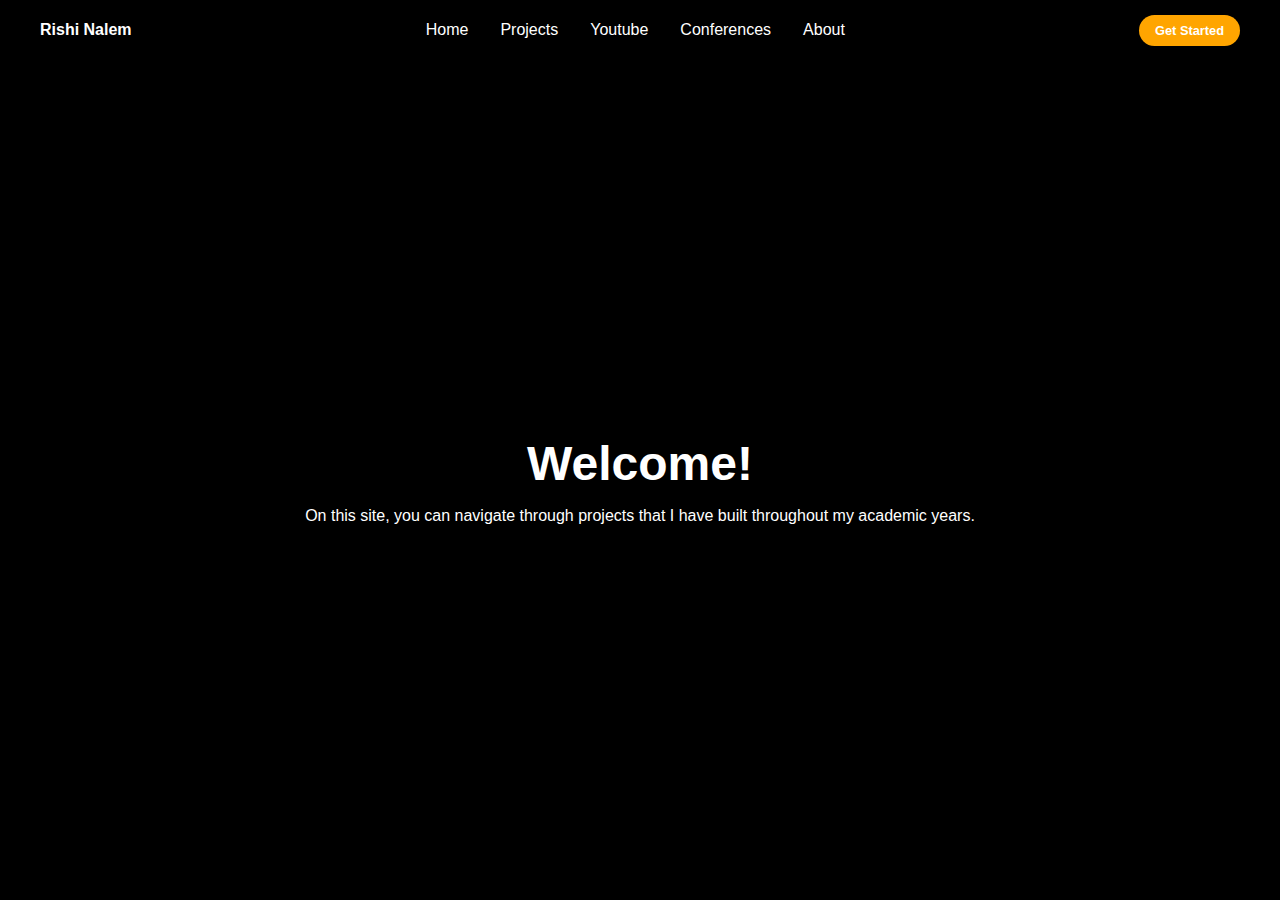
<file: index.html>
<!DOCTYPE html>
<html lang = "en">
    <head>
        <script async src="https://pagead2.googlesyndication.com/pagead/js/adsbygoogle.js?client=ca-pub-5520971020181605"
     crossorigin="anonymous"></script>
        <meta charset="UTF-8"/>
        <meta http-equiv="X-UIA-Compatible" content="IE=edge" />
        <meta name="viewport" content="width=device-width, initial-scale=1.0" />
        <link 
            rel="stylesheet" href="https://cdnjs.cloudflare.com/ajax/libs/font-awesome/6.4.0/css/all.min.css" integrity="sha512-iecdLmaskl7CVkqkXNQ/ZH/XLlvWZOJyj7Yy7tcenmpD1ypASozpmT/E0iPtmFIB46ZmdtAc9eNBvH0H/ZpiBw==" crossorigin="anonymous" referrerpolicy="no-referrer" 
            />
        <link rel="stylesheet" href="style.css" />
        <title>Rishi Nalem</title>
    </head>
    <body>
        <header>
            <div class='navbar'>
                <div class='logo'><a href="index.html">Rishi Nalem</a></div>
                <ul class="links">
                    <li><a href='index.html'>Home</a></li>
                    <li><a href='projects.html'>Projects</a></li>
                    <li><a href='youtube.html'>Youtube</a></li>
                    <li><a href='conferences.html'>Conferences</a></li>
                    <li><a href='about.html'>About</a></li>
                </ul>
                <a href="projects.html" class="action_btn">Get Started</a>
            </div>
        </header>

        <main>
            <section id="hero">
                <h1>Welcome!</h1>
                <p>
                    On this site, you can navigate through projects that I have built throughout my academic years.<br />
                </p>
            </section>
        </main>

        <script>
            const toggleBtn = document.querySelector('.toggle_btn')
            const toggleBtnIcon = document.querySelector('.toggle_btn i')
            const dropDownMenu = document.querySelector('.dropdown_menu')

            toggleBtn.onclick = function () {
                dropDownMenu.classList.toggle('open')
                const isOpen = dropDownMenu.classList.contains('open')

                toggleBtnIcon.classList = isOpen 
                    ? "fa-solid fa-xmark"
                    : "fa-solid fa-bars"
            }
        </script>
    </body>
</html>
</file>
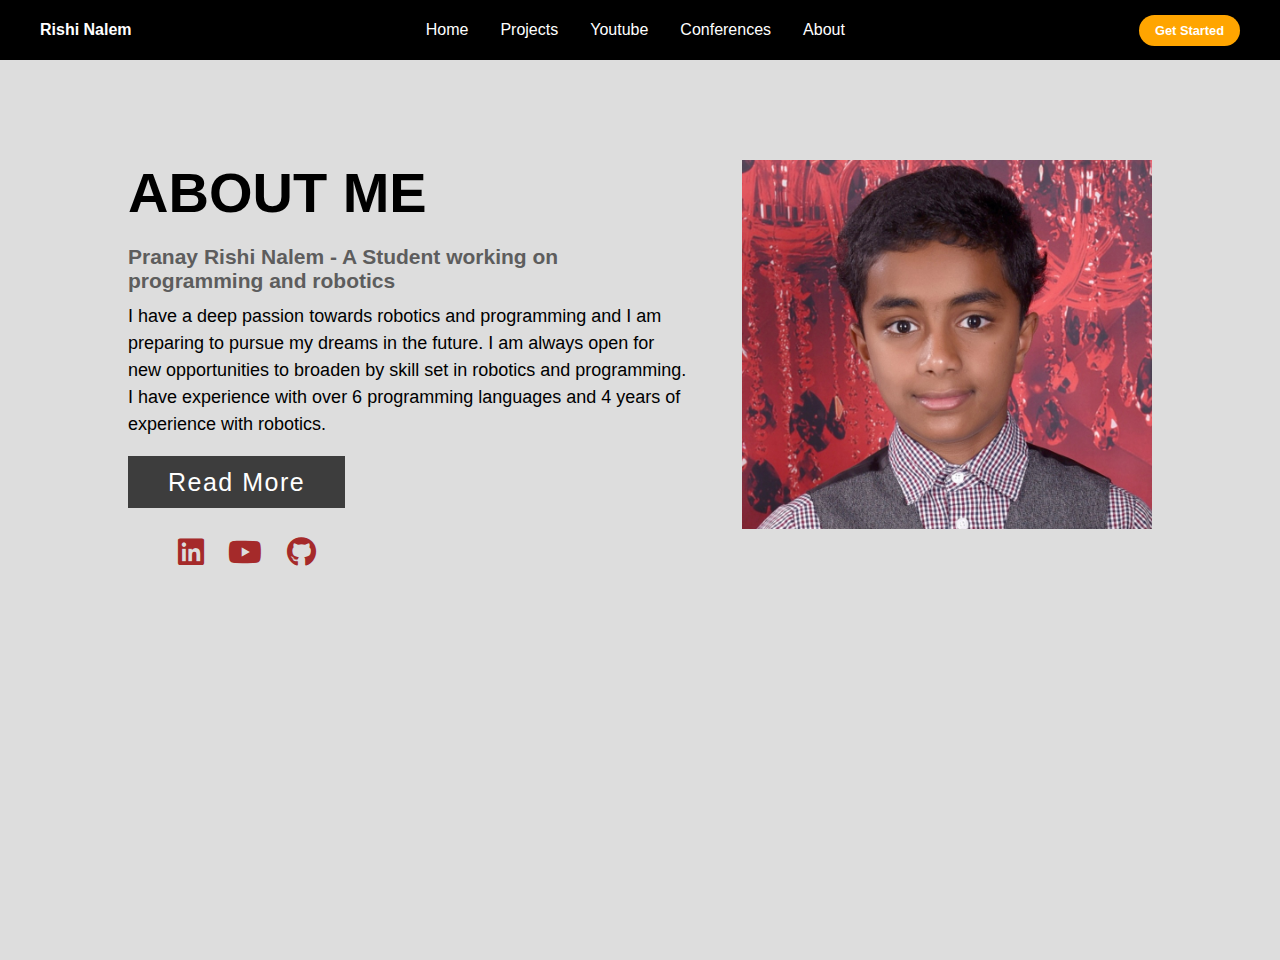
<file: about.html>
<!DOCTYPE html>
<html>
<head>
    <title>About Us Section</title>
    <script async src="https://pagead2.googlesyndication.com/pagead/js/adsbygoogle.js?client=ca-pub-5520971020181605"
     crossorigin="anonymous"></script>
    <meta charset="utf-8">
    <meta name="viewport" content="width=device-width, initial-scale=1.0">
    <link rel="stylesheet" href="https://use.fontawesome.com/releases/v5.15.4/css/all.css">
    <link rel="stylesheet" type="text/css" href="style.css">
</head>
<body>
    <header>
        <div class='navbar'>
            <div class='logo'><a href="index.html">Rishi Nalem</a></div>
            <ul class="links">
                <li><a href='index.html'>Home</a></li>
                <li><a href='projects.html'>Projects</a></li>
                <li><a href='youtube.html'>Youtube</a></li>
                <li><a href='conferences.html'>Conferences</a></li>
                <li><a href='about.html'>About</a></li>
            </ul>
            <a href="projects.html" class="action_btn">Get Started</a>
    </header>
    <div class="section">
        <div class="container">
            <div class="content-section">
                <div class="title">
                    <h1>About Me</h1>
                </div>
                <div class="content">
                    <h3>Pranay Rishi Nalem - A Student working on programming and robotics</h3>
                    <p>I have a deep passion towards robotics and programming and I am preparing to pursue my dreams in the future. I am always open for new opportunities to broaden by skill set in robotics and programming.
                        I have experience with over 6 programming languages and 4 years of experience with robotics.</p>
                    <div class="button">
                        <a href="projects.html">Read More</a>
                    </div>
                </div>
                <div class="social">
                    <a href="https://www.linkedin.com/in/rishi-nalem-8161b7244/"><i class="fab fa-linkedin"></i></a>
                    <a href="https://www.youtube.com/@programmingwithpranay"><i class="fab fa-youtube"></i></a>
                    <a href="https://github.com/pranayrishi"><i class="fab fa-github"></i></a>
                </div>
            </div>
            <div class="image-section">
                <img src="images/Rishi_Image.jpg">
            </div>
        </div>
    </div>
</body>
</html>
</file>
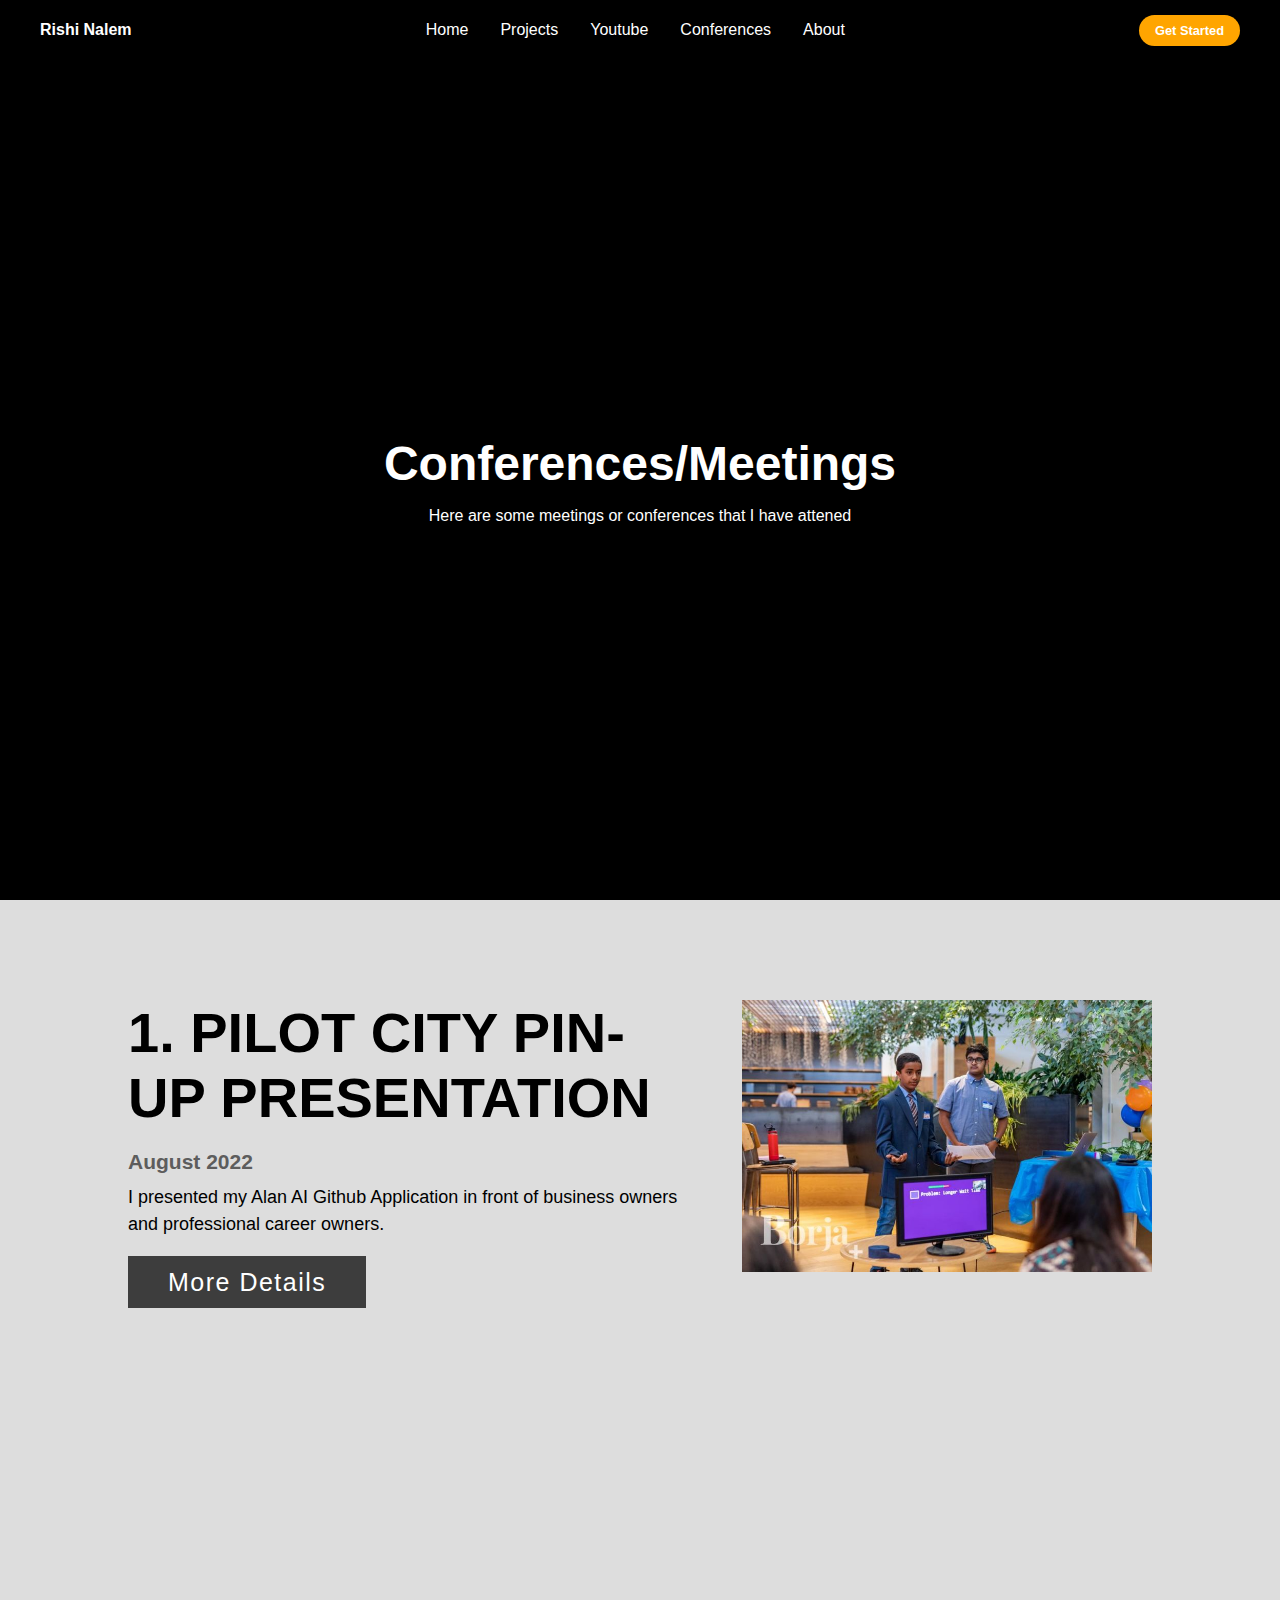
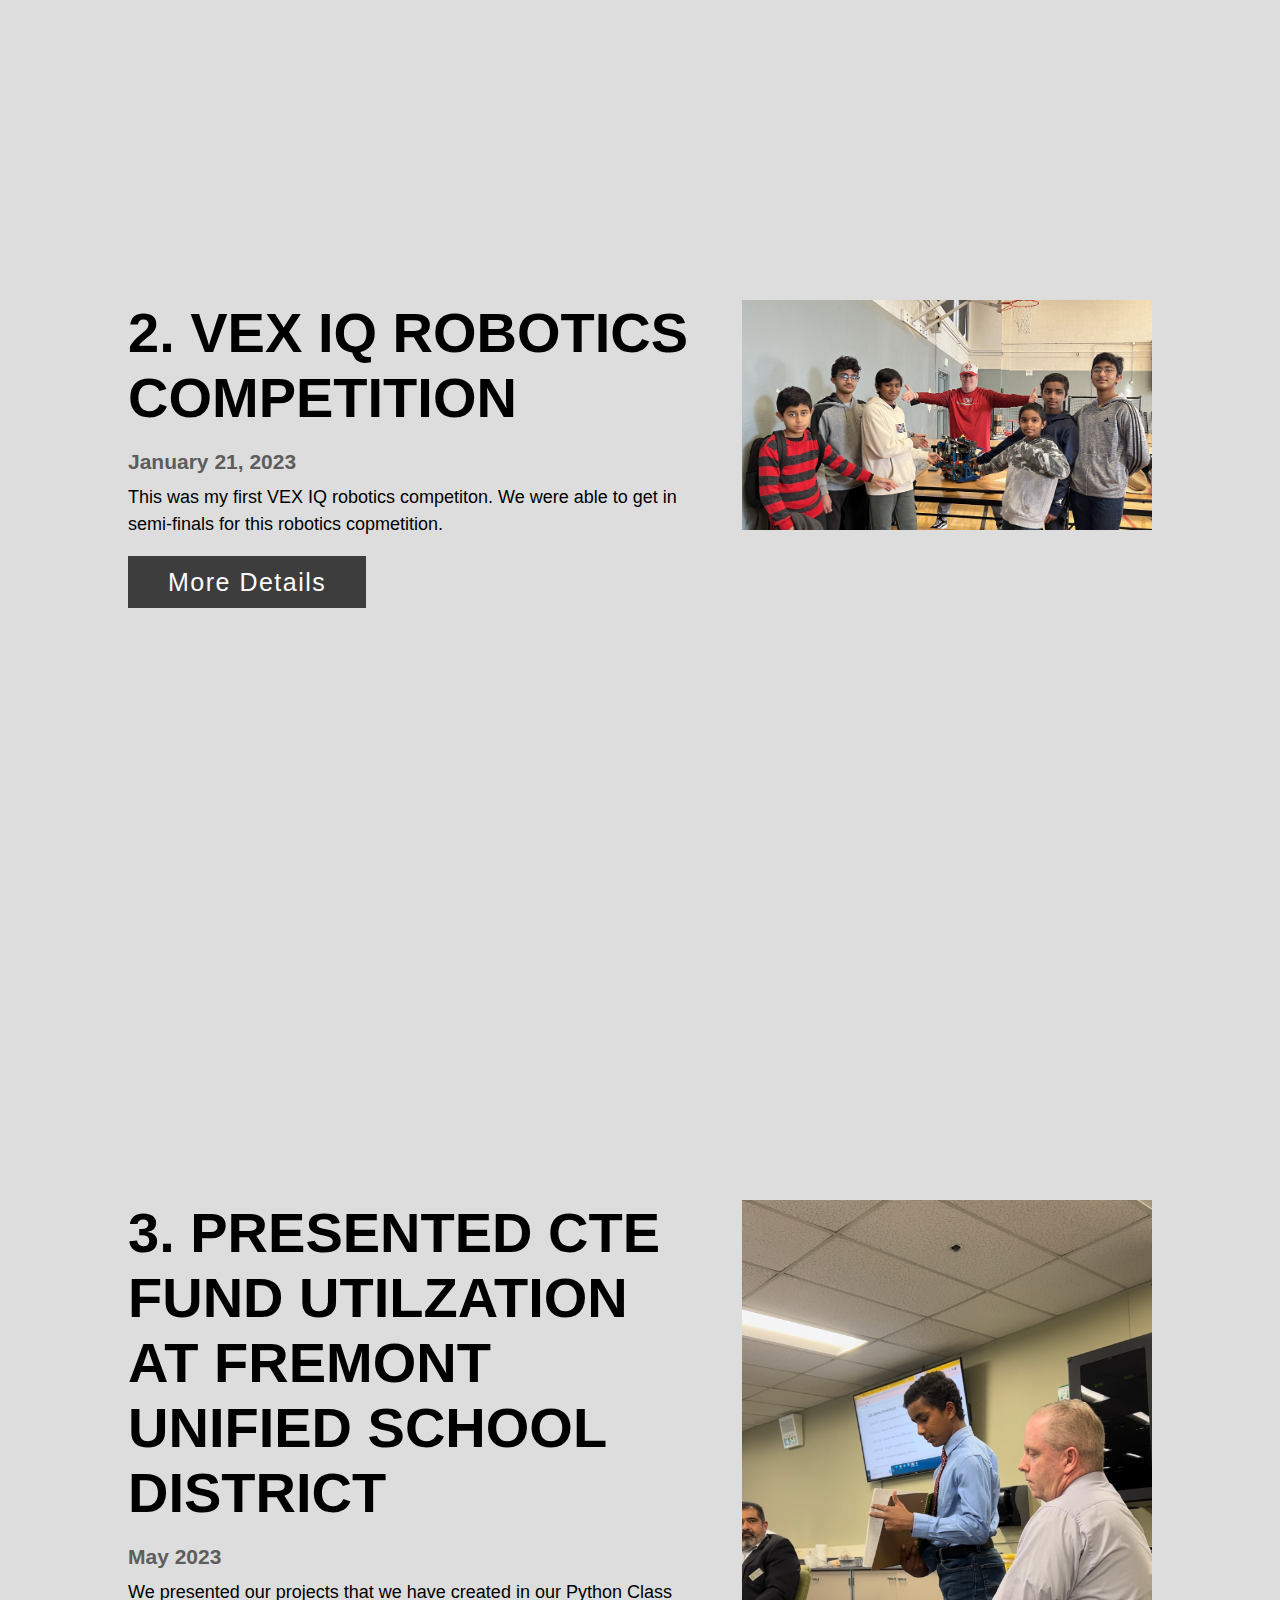
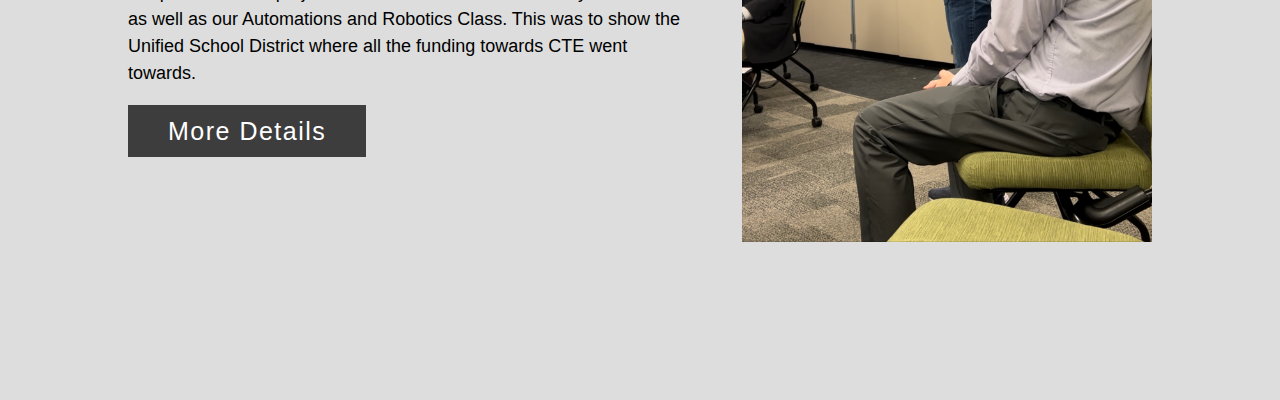
<file: conferences.html>
<!DOCTYPE html>
<html lang = "en">
    <head>
        <script async src="https://pagead2.googlesyndication.com/pagead/js/adsbygoogle.js?client=ca-pub-5520971020181605"
     crossorigin="anonymous"></script>
        <meta charset="UTF-8"/>
        <meta http-equiv="X-UIA-Compatible" content="IE=edge" />
        <meta name="viewport" content="width=device-width, initial-scale=1.0" />
        <link 
            rel="stylesheet" href="https://cdnjs.cloudflare.com/ajax/libs/font-awesome/6.4.0/css/all.min.css" integrity="sha512-iecdLmaskl7CVkqkXNQ/ZH/XLlvWZOJyj7Yy7tcenmpD1ypASozpmT/E0iPtmFIB46ZmdtAc9eNBvH0H/ZpiBw==" crossorigin="anonymous" referrerpolicy="no-referrer" 
            />
        <link rel="stylesheet" href="style.css" />
        <title>Rishi's Conferences</title>
    </head>
    <body>
        <header>
            <div class='navbar'>
                <div class='navbar'>
                    <div class='logo'><a href="index.html">Rishi Nalem</a></div>
                    <ul class="links">
                        <li><a href='index.html'>Home</a></li>
                        <li><a href='projects.html'>Projects</a></li>
                        <li><a href='youtube.html'>Youtube</a></li>
                        <li><a href='conferences.html'>Conferences</a></li>
                        <li><a href='about.html'>About</a></li>
                    </ul>
                    <a href="projects.html" class="action_btn">Get Started</a>
        </header>

        <main>
            <section id="hero">
                <h1>Conferences/Meetings</h1>
                <p>
                    Here are some meetings or conferences that I have attened<br />
                </p>
            </section>
        </main>

        <script>
            const toggleBtn = document.querySelector('.toggle_btn')
            const toggleBtnIcon = document.querySelector('.toggle_btn i')
            const dropDownMenu = document.querySelector('.dropdown_menu')

            toggleBtn.onclick = function () {
                dropDownMenu.classList.toggle('open')
                const isOpen = dropDownMenu.classList.contains('open')

                toggleBtnIcon.classList = isOpen 
                    ? "fa-solid fa-xmark"
                    : "fa-solid fa-bars"
            }
        </script>
    </body>
    <!-- Pilot City Pin Up PresentationAlan AI Ping Pong Game (Pre-Internship)-->
    <div class="section">
        <div class="container">
            <div class="content-section">
                <div class="title">
                    <h1>1. Pilot City Pin-Up Presentation</h1>
                </div>
                <div class="content">
                    <h3>August 2022</h3>
                    <p>I presented my Alan AI Github Application in front of business owners and professional career owners. </p>
                    <div class="button">
                        <a href="https://docs.google.com/presentation/d/1tj-gSIJlk6qJKfkAYkdsITV7sDCoQcIWmyuD8v5yi14/edit#slide=id.p">More Details</a>
                    </div>
                </div>
            </div>
            <div class="image-section">
                <img src="images/Rishi_Presentation.jpeg">
            </div>
        </div>
    </div>


    <!-- VEX IQ Robotics Competition -->
    <div class="section">
        <div class="container">
            <div class="content-section">
                <div class="title">
                    <h1>2. VEX IQ Robotics Competition</h1>
                </div>
                <div class="content">
                    <h3>January 21, 2023</h3>
                    <p>This was my first VEX IQ robotics competiton. We were able to get in semi-finals for this robotics copmetition.</p>
                    <div class="button">
                        <a href="https://www.youtube.com/@dragoncoders/streams">More Details</a>
                    </div>
                </div>
            </div>
            <div class="image-section">
                <img src="images/Rishi_Robotics.jpg">
            </div>
        </div>
    </div>
    <!-- Fremont Unified District CTE Presentation-->
    <div class="section">
        <div class="container">
            <div class="content-section">
                <div class="title">
                    <h1>3. Presented CTE Fund Utilzation at Fremont Unified School District</h1>
                </div>
                <div class="content">
                    <h3>May 2023</h3>
                    <p>We presented our projects that we have created in our Python Class as well as our Automations and Robotics Class. This was to show the Unified School District where all the funding towards CTE went towards.</p>
                    <div class="button">
                        <a href="#">More Details</a>
                    </div>
                </div>
            </div>
            <div class="image-section">
                <img src="images/Rishi_CTE_Presentation.jpg">
            </div>
        </div>
    </div>
</html>
</file>
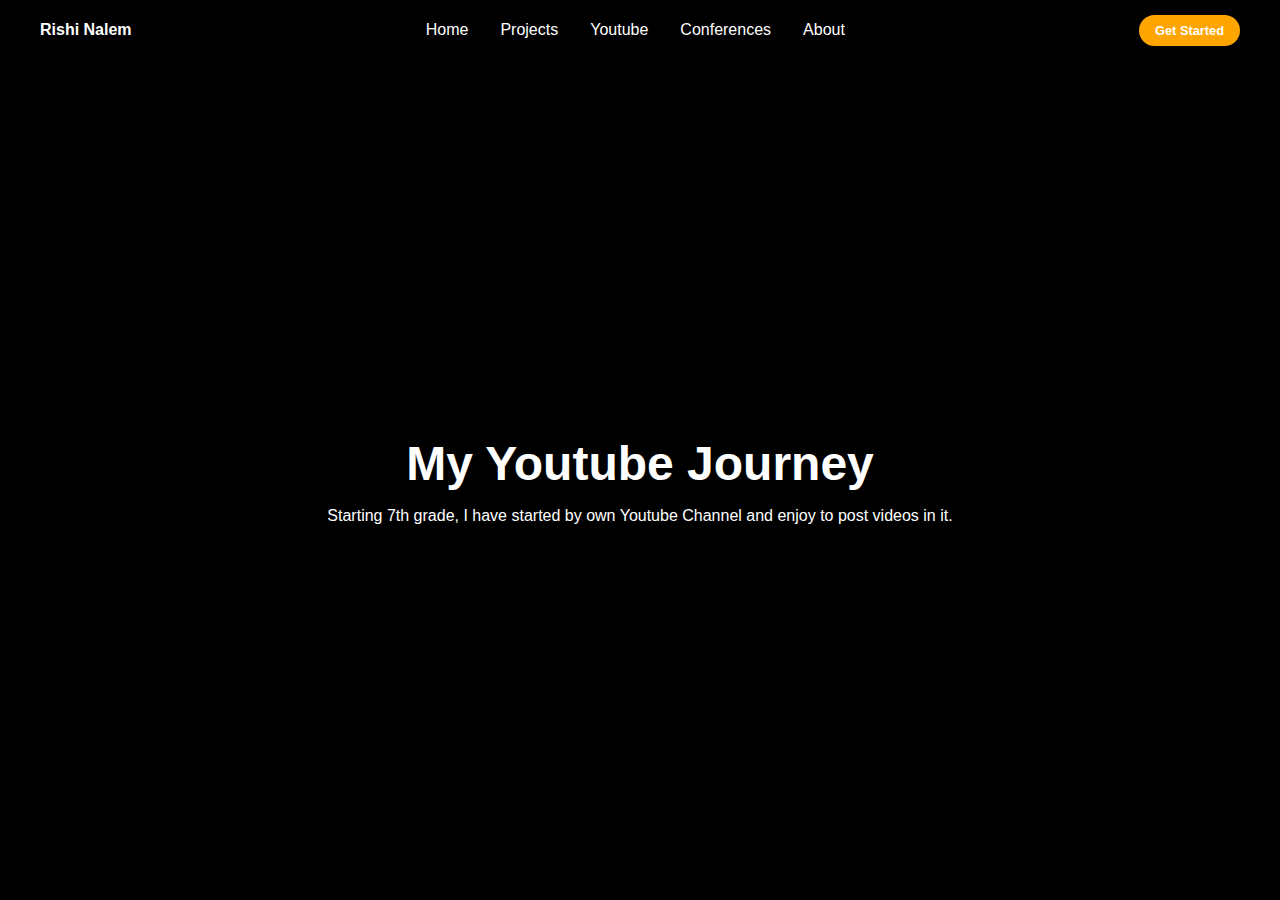
<file: youtube.html>
<!DOCTYPE html>
<html lang = "en">
    <head>
        <meta charset="UTF-8"/>
        <meta http-equiv="X-UIA-Compatible" content="IE=edge" />
        <meta name="viewport" content="width=device-width, initial-scale=1.0" />
        <link 
            rel="stylesheet" href="https://cdnjs.cloudflare.com/ajax/libs/font-awesome/6.4.0/css/all.min.css" integrity="sha512-iecdLmaskl7CVkqkXNQ/ZH/XLlvWZOJyj7Yy7tcenmpD1ypASozpmT/E0iPtmFIB46ZmdtAc9eNBvH0H/ZpiBw==" crossorigin="anonymous" referrerpolicy="no-referrer" 
            />
        <link rel="stylesheet" href="style.css" />
        <title>Rishi Nalem</title>
    </head>
    <body>
        <header>
            <div class='navbar'>
                <div class='logo'><a href="index.html">Rishi Nalem</a></div>
                <ul class="links">
                    <li><a href='index.html'>Home</a></li>
                    <li><a href='projects.html'>Projects</a></li>
                    <li><a href='youtube.html'>Youtube</a></li>
                    <li><a href='conferences.html'>Conferences</a></li>
                    <li><a href='about.html'>About</a></li>
                </ul>
                <a href="projects.html" class="action_btn">Get Started</a>
            </div>
        </header>

        <main>
            <section id="hero">
                <h1>My Youtube Journey</h1>
                <p>
                    Starting 7th grade, I have started by own Youtube Channel and enjoy to post videos in it.<br />
                </p>
            </section>
        </main>
        
        <script src="https://static.elfsight.com/platform/platform.js" data-use-service-core defer></script>
<div class="elfsight-app-fe731e12-8951-4028-8e28-727ff5fb751f"></div>

        <script>
            const toggleBtn = document.querySelector('.toggle_btn')
            const toggleBtnIcon = document.querySelector('.toggle_btn i')
            const dropDownMenu = document.querySelector('.dropdown_menu')

            toggleBtn.onclick = function () {
                dropDownMenu.classList.toggle('open')
                const isOpen = dropDownMenu.classList.contains('open')

                toggleBtnIcon.classList = isOpen 
                    ? "fa-solid fa-xmark"
                    : "fa-solid fa-bars"
            }
        </script>
    </body>
</html>
</file>
<file: style.css>
* {
    margin: 0;
    padding: 0;
    box-sizing: border-box;
    font-family: 'Open Sans', sans-serif;
}

body{
    height: 100vh;
    background-color: #000;
    background-image: url(https://images.unsplash.com/photo-1485470733090-0aae1788d5af?ixlib=rb-4.0.3&ixid=MnwxMjA3fDB8MHxwaG90by1wYWdlfHx8fGVufDB8fHx8&auto=format&fit=crop&w=1517&q=80);
    background-size: cover;
    background-position: center;
}

li{
    list-style: none;
}

a{
    text-decoration: none;
    color: #fff;
    font-size: 1rem;
}

a:hover{
    color: orange;
}
header{
    position: relative;
    padding: 0 2rem;
}

.navbar{
    width: 100%;
    height: 60px;
    max-width: 1200px;
    margin: 0 auto;
    display: flex;
    align-items: center;
    justify-content: space-between;
}

.navbar .logo a{
    font-size: 1.rem;
    font-weight: bold;
}

.navbar .links{
    display: flex;
    gap: 2rem;
}

.navbar .toggle_btn{
    color: #fff;
    font-size: 1.5rem;
    cursor: pointer;
    display: none;
}

.action_btn{
    background-color: orange;
    color: #fff;
    padding: 0.5rem 1rem;
    outline: none;
    border-radius: 20px;
    font-size: 0.8rem;
    font-weight: bold;
    cursor: pointer;
    transition: scale .2 ease;
}

.action_btn:hover{
    scale: 1.05;
    color: #fff;
}

.action_btn:active {
    scale: 0.95;
}

.dropdown_menu{
    display: none;
    position: absolute;
    right: 2rem;
    top: 60px;
    height: 0;
    width: 300px;
    background: rgba(255, 255, 255, 0.1);
    backdrop-filter: blue(15px);
    border-radius: 10px;
    overflow: hidden;
    transition: height .2s cubic-bezier(0.175, 0.885, 0.32, 1.275);
}

.dropdown_menu.open{
    height: 240px;
}


.dropdown_menu li{
    padding: 0.7rem;
    display: flex;
    align-items: center;
    justify-content: center;
}

.dropdown_menu .action_btn{
    width: 100%;
    display: flex;
    justify-content: center;
}

section#hero {
    height: calc(100vh - 60px);
    display: flex;
    flex-direction: column;
    align-items: center;
    justify-content: center;
    text-align: center;
    color: #fff;
}

#hero h1{
    font-size: 3rem;
    margin-bottom: 1rem;
}

@media(max-width: 992px){
    .navbar-links,
    .navbar .actino_btn {
        display:none;
    }

    .navbar .toggle_btn{
        display: block;
    }

    .dropdown_menu{
        display: block;
    }
}

@media(max-width: 992px) {
    .dropdown_menu{
        left: 2rem;
        width: unset;
    }
}

.section{
    width: 100%;
    min-height: 100vh;
    background-color: #ddd;
}

.container{
    width: 80%;
    display: block;
    margin: auto;
    padding-top: 100px;
}

.content-section{
    float: left;
    width: 55%;
}

.image-section{
    float: right;
    width: 40%;
}

.image-section img{
    width: 100%;
    height: auto;
}

.content-section .title{
    text-transform: uppercase;
    font-size: 28px;
}

.content-section .content h3{
    margin-top: 20px;
    color: #5d5d5d;
    font-size: 21px;
}

.content-section .content p{
    margin-top: 10px;
    font-family: sans-serif;
    font-size: 18px;
    line-height: 1.5;
}

.content-section .content .button{
    margin-top: 30px
}

.content-section .content .button a{
    background-color: #3d3d3d;
    padding: 12px 40px;
    text-decoration: none;
    color: #fff;
    font-size: 25px;
    letter-spacing: 1.5px;
}

.content-section .content .button a:hover{
    background-color: #a52a2a;
    color: #fff;
}

.content-section .social{
    margin: 40px 40px;
}

.content-section .social i{
    color:#a52a2a;
    font-size: 30px;
    padding:0px 10px;
}

.content-section .social i:hover{
    color: #3d3d3d;
}

@media screen and (max-width: 768px){
    .container{
        width: 80%;
        display: block;
        margin: auto;
        padding-top: 50px;
    }

    .content-section{
        float: none;
        width: 100%;
        display: block;
        margin: auto;
    }

    .image-section{
        float: none;
        width: 100%;
    }

    .image-section img{
        width: 100%;
        height: auto;
        display: block;
        margin: auto;
    }

    .content-section .title{
        text-align: center;
        font-size: 19px;
    }

    .content-section .content .button{
        text-align: center;
    }

    .content-section .content .button a{
        padding:9px 30px;
    }

    .content-section .social{
        text-align: center;
    }

}
</file>
